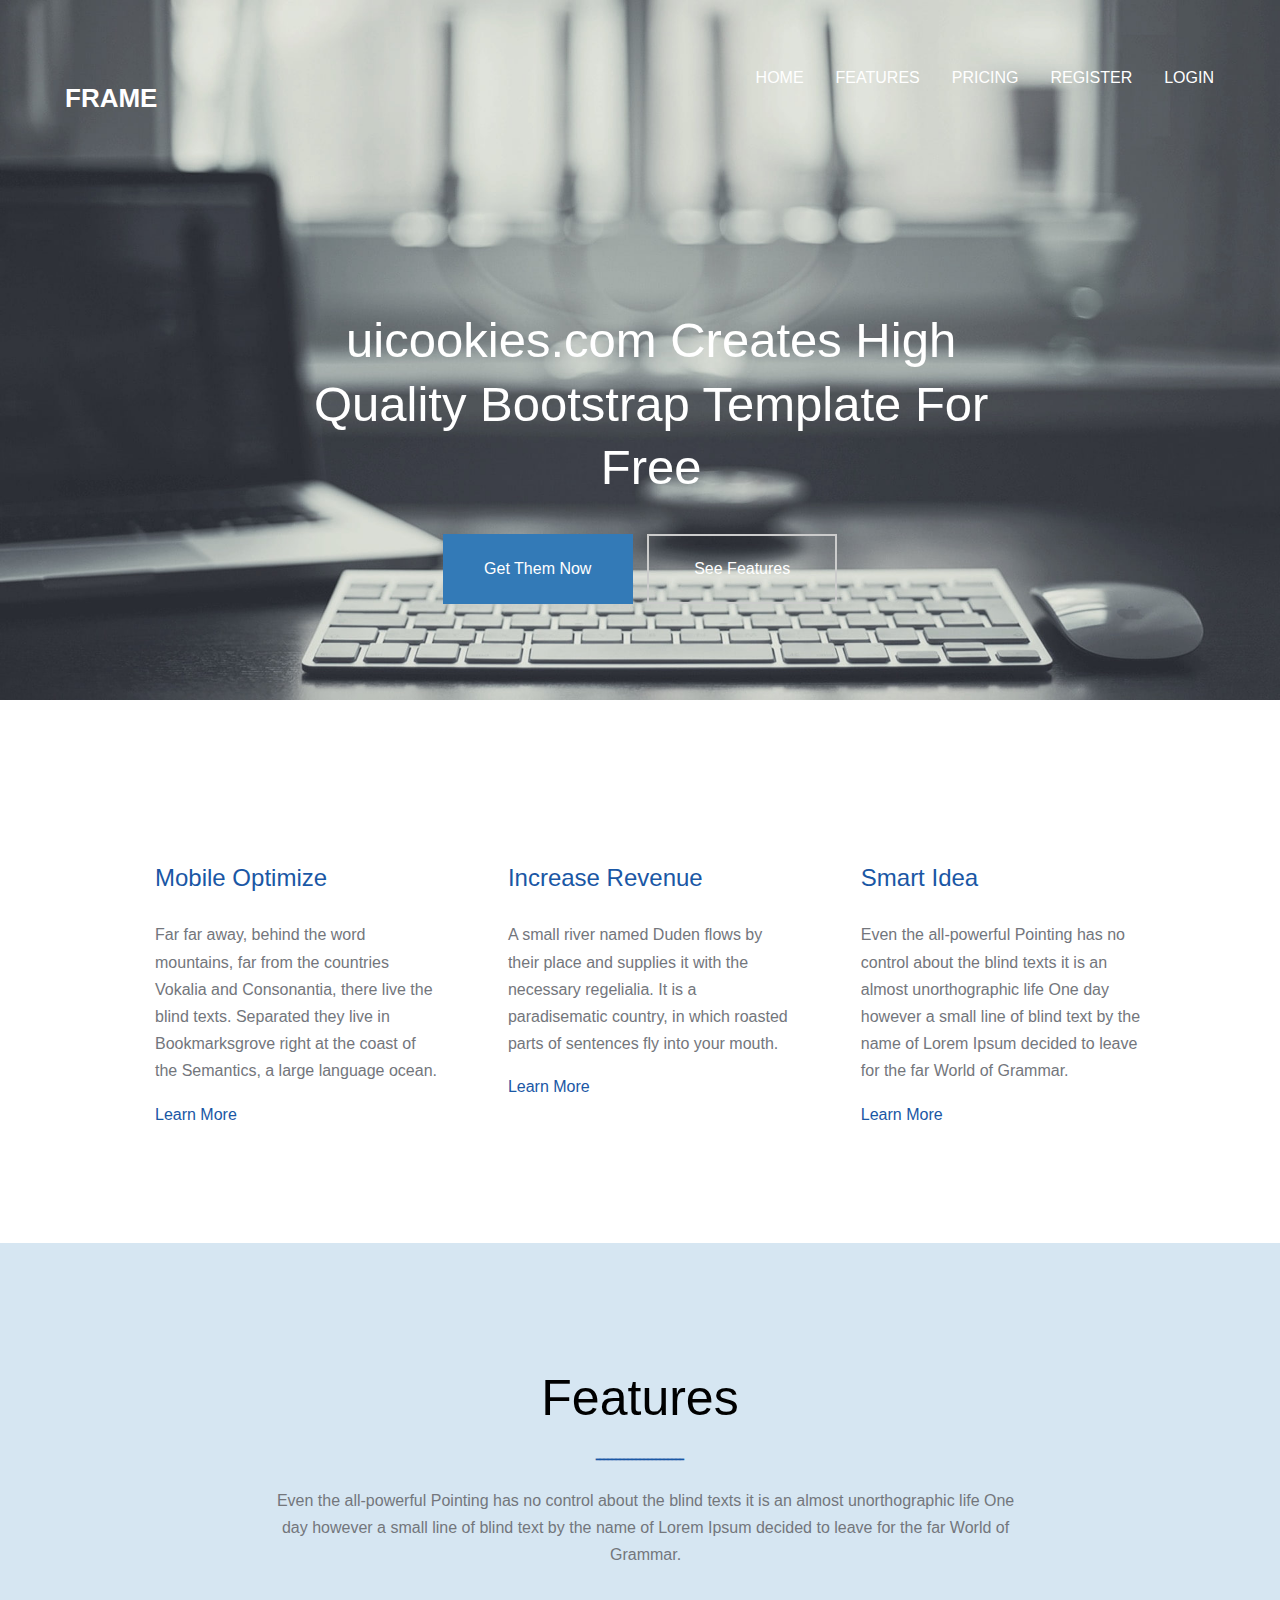
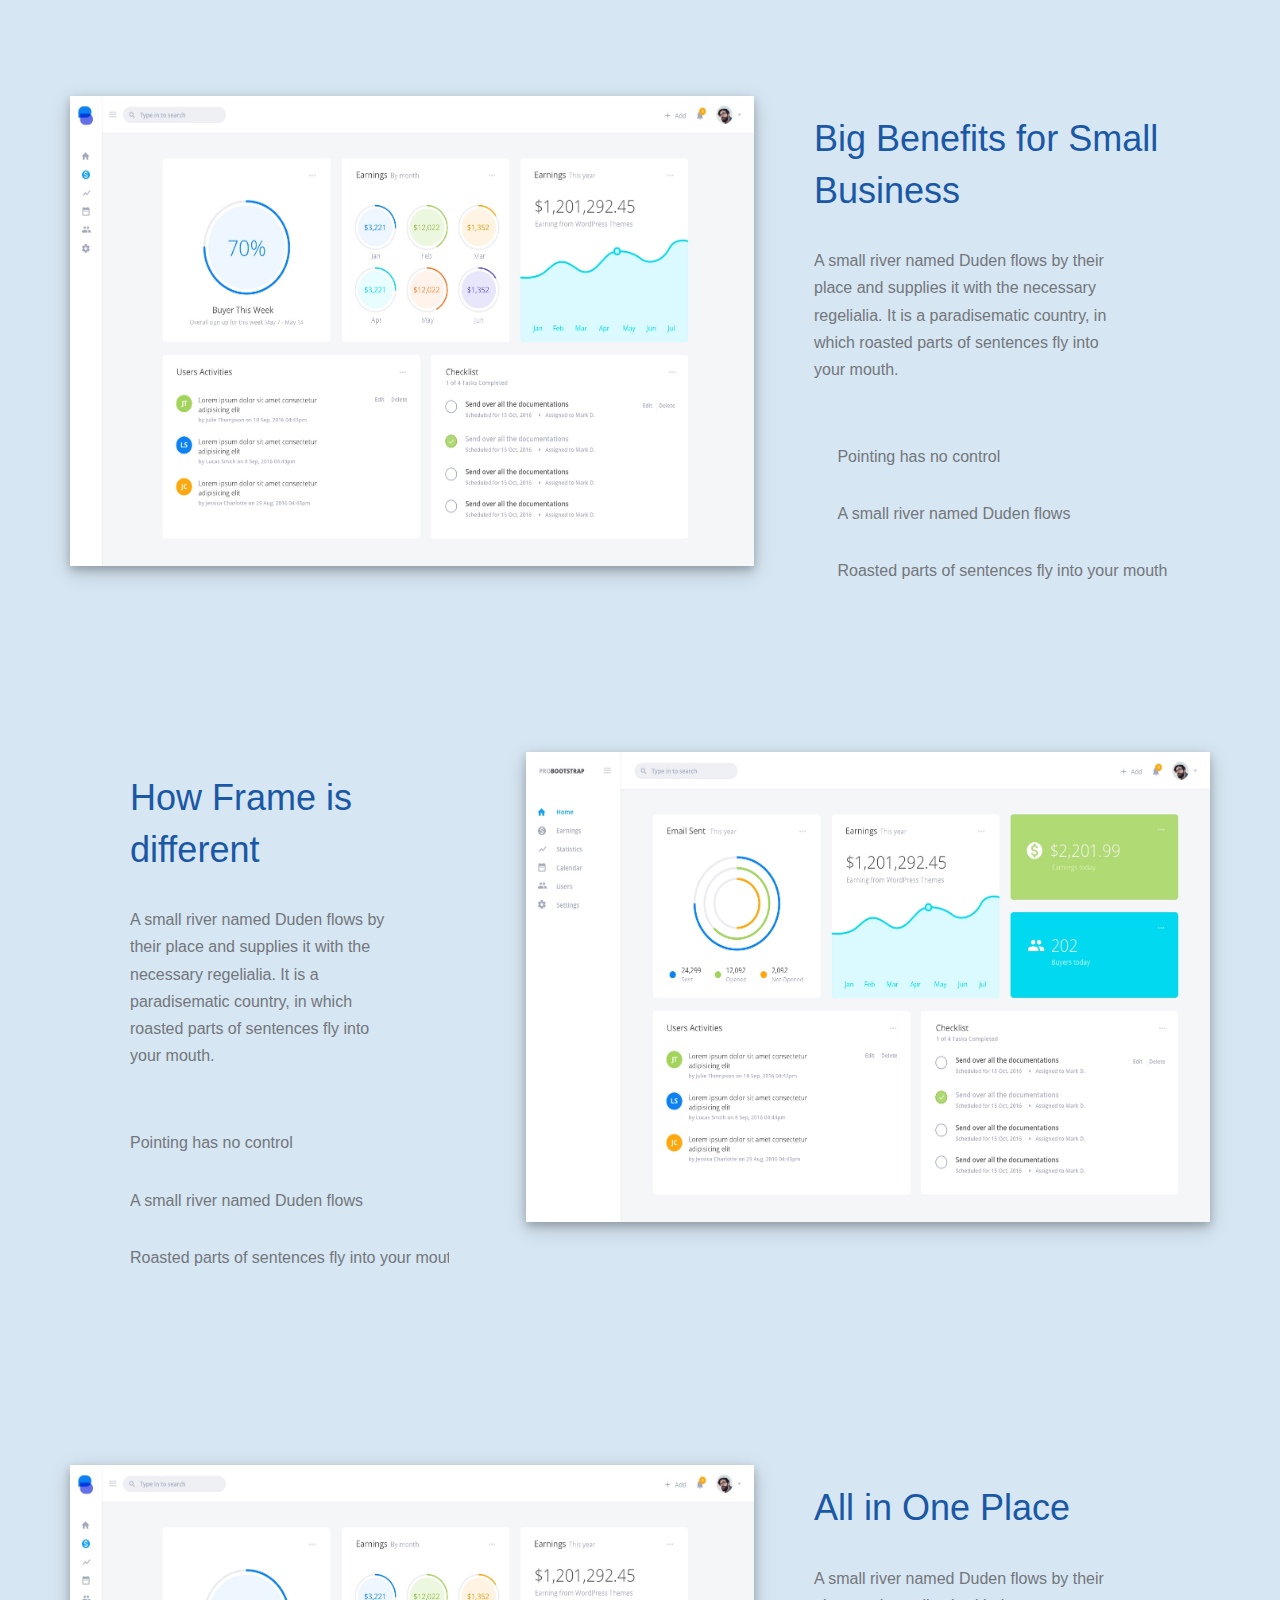
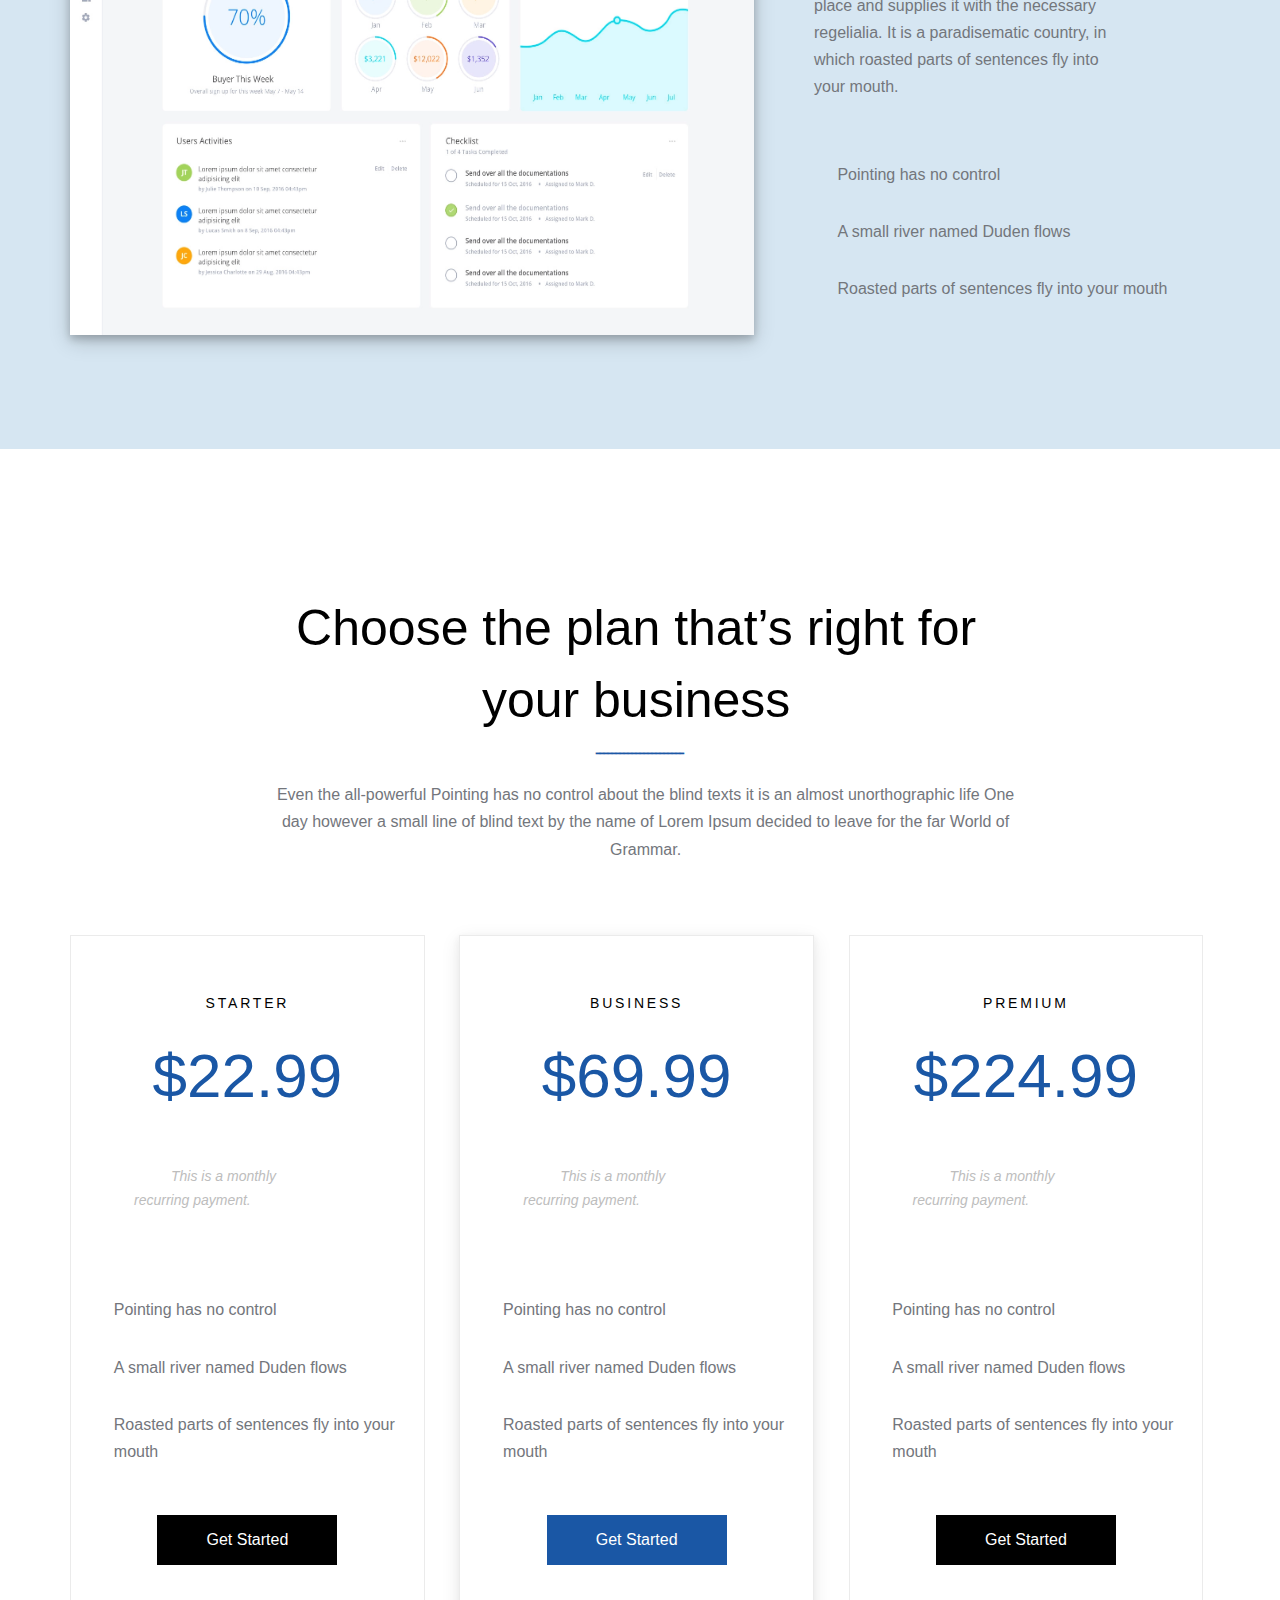
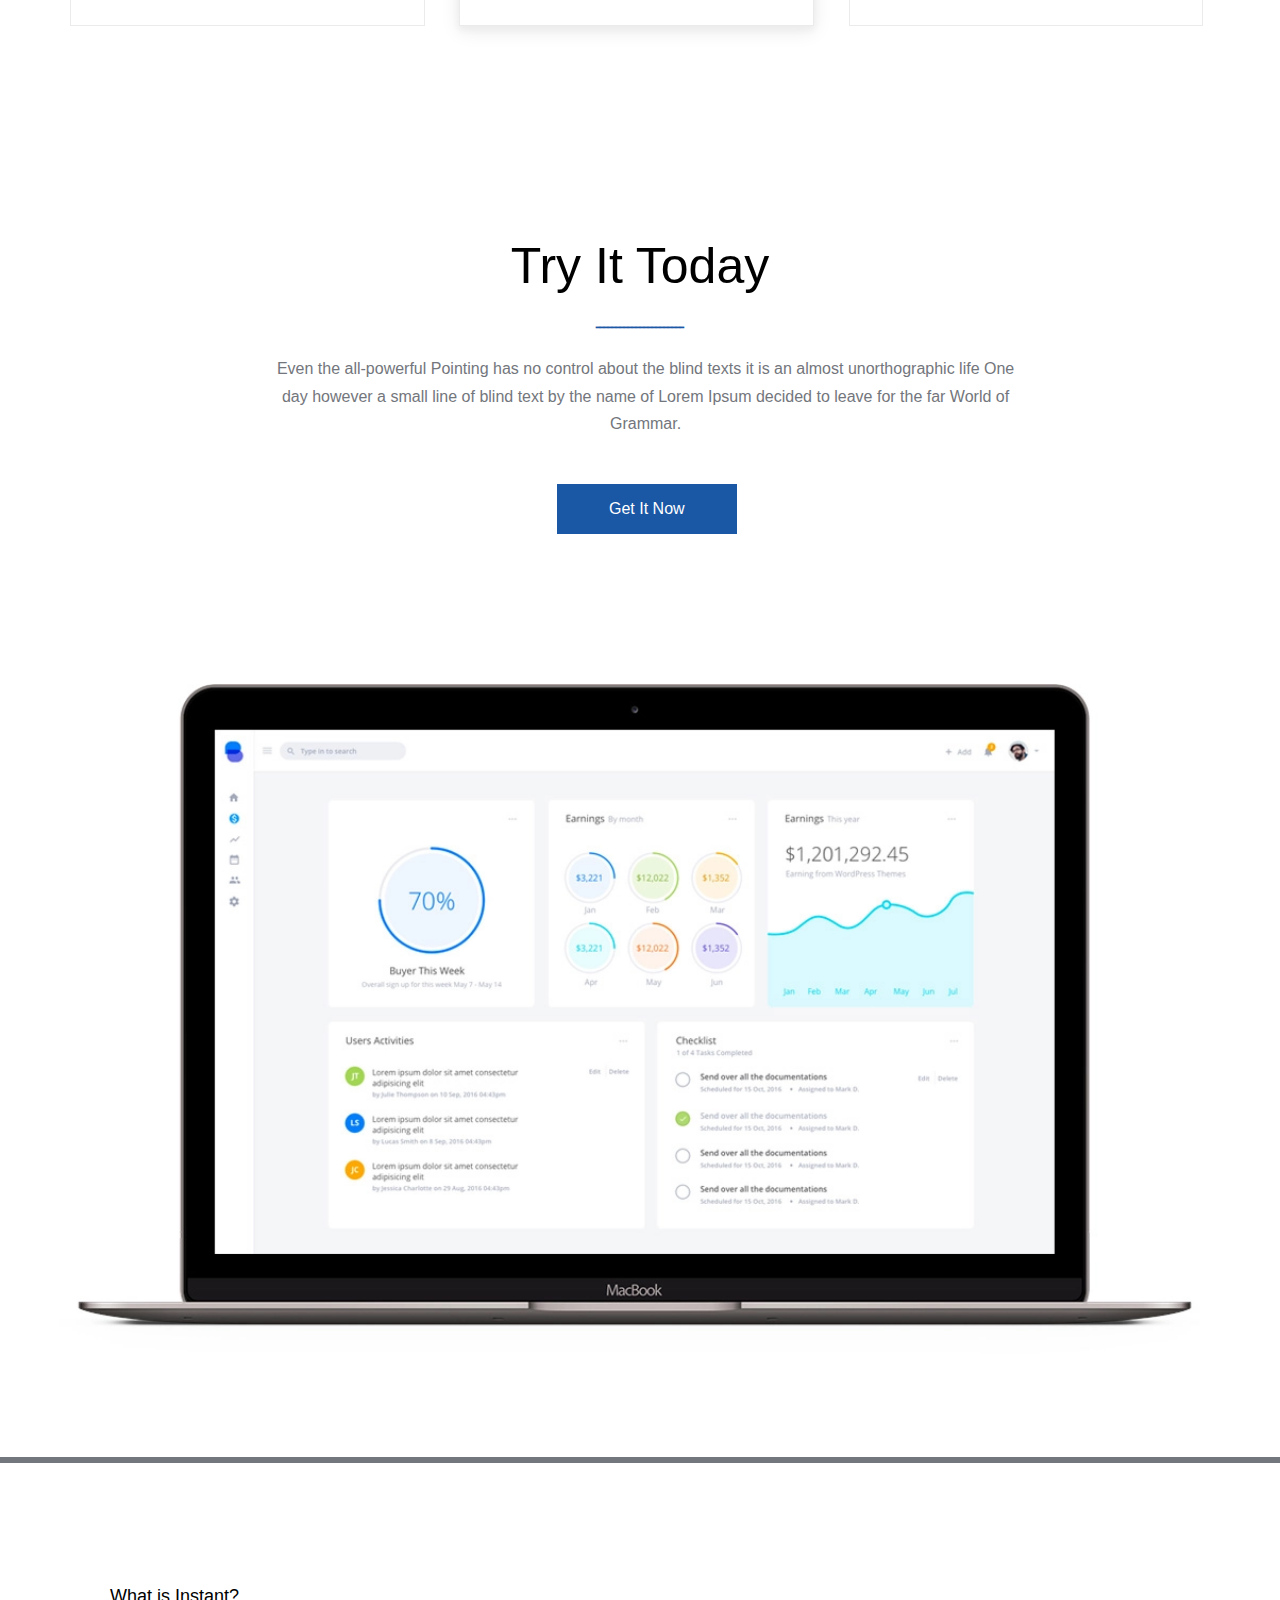
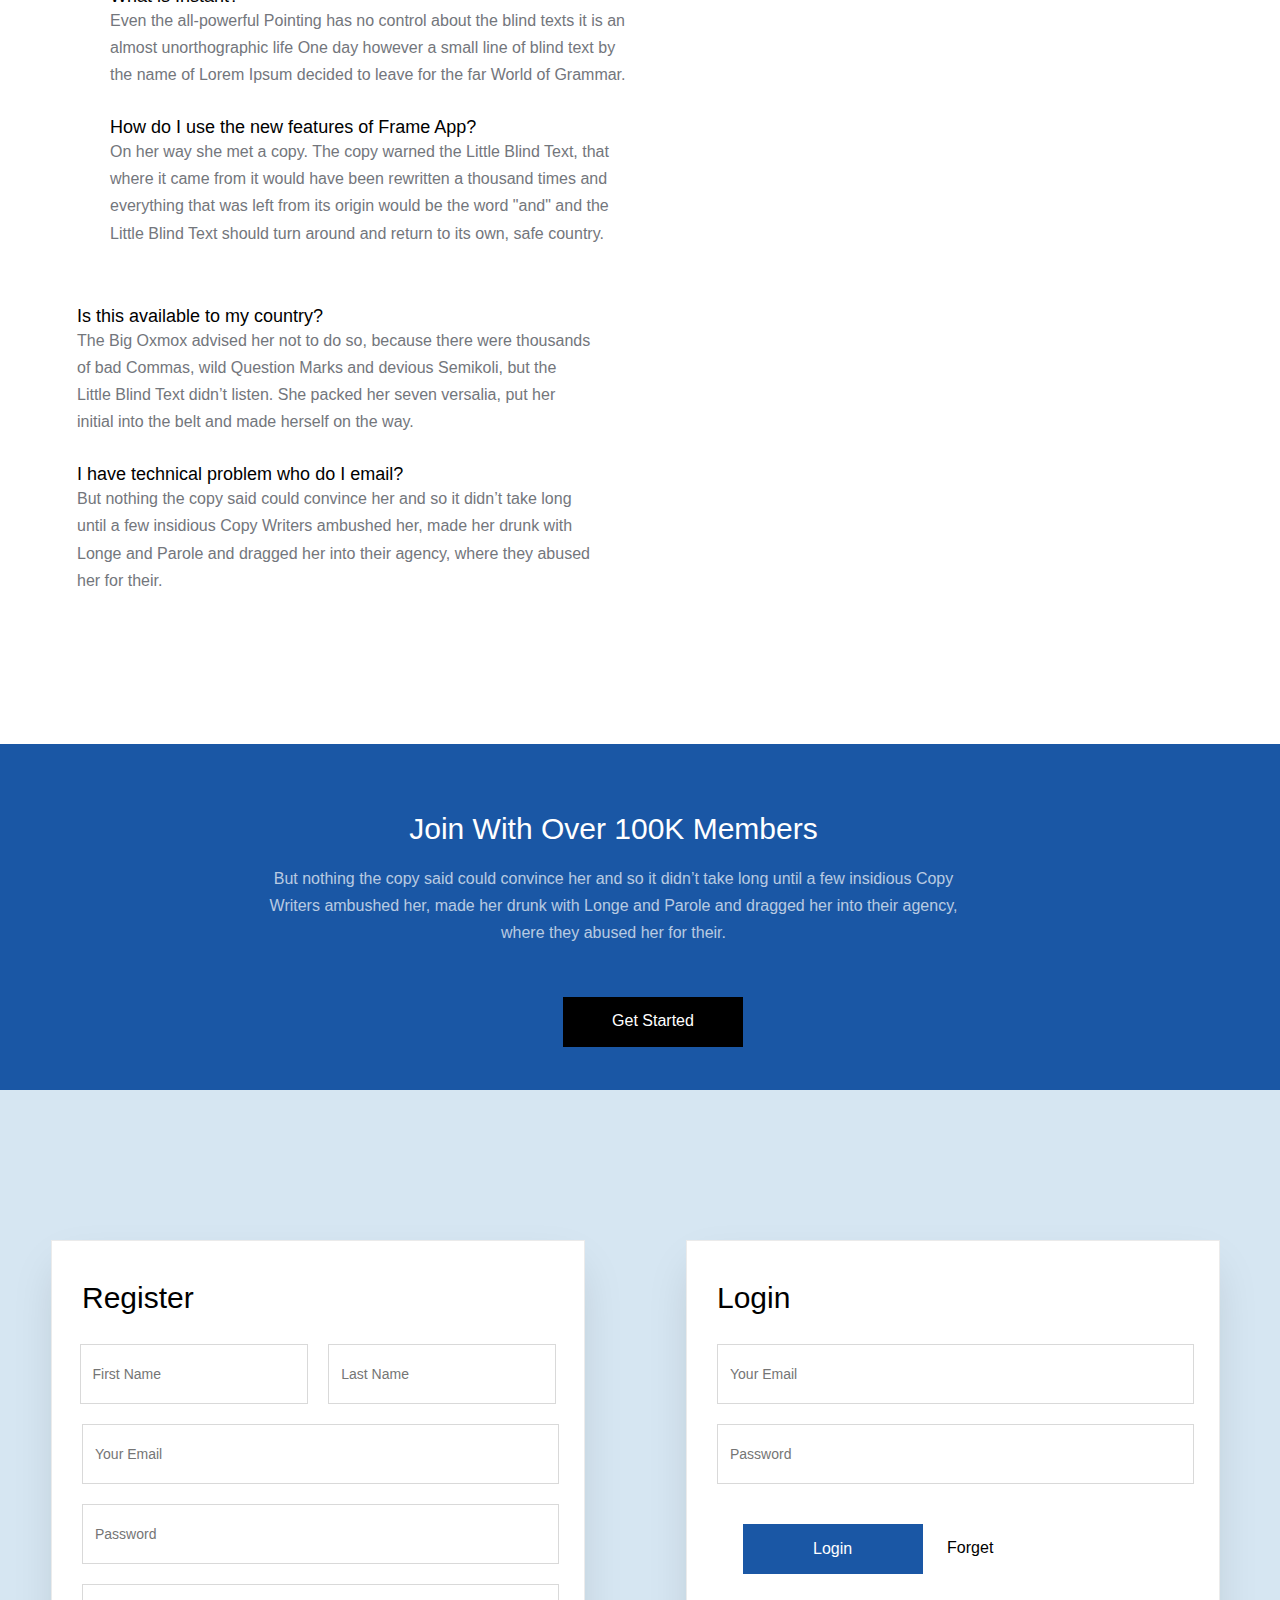
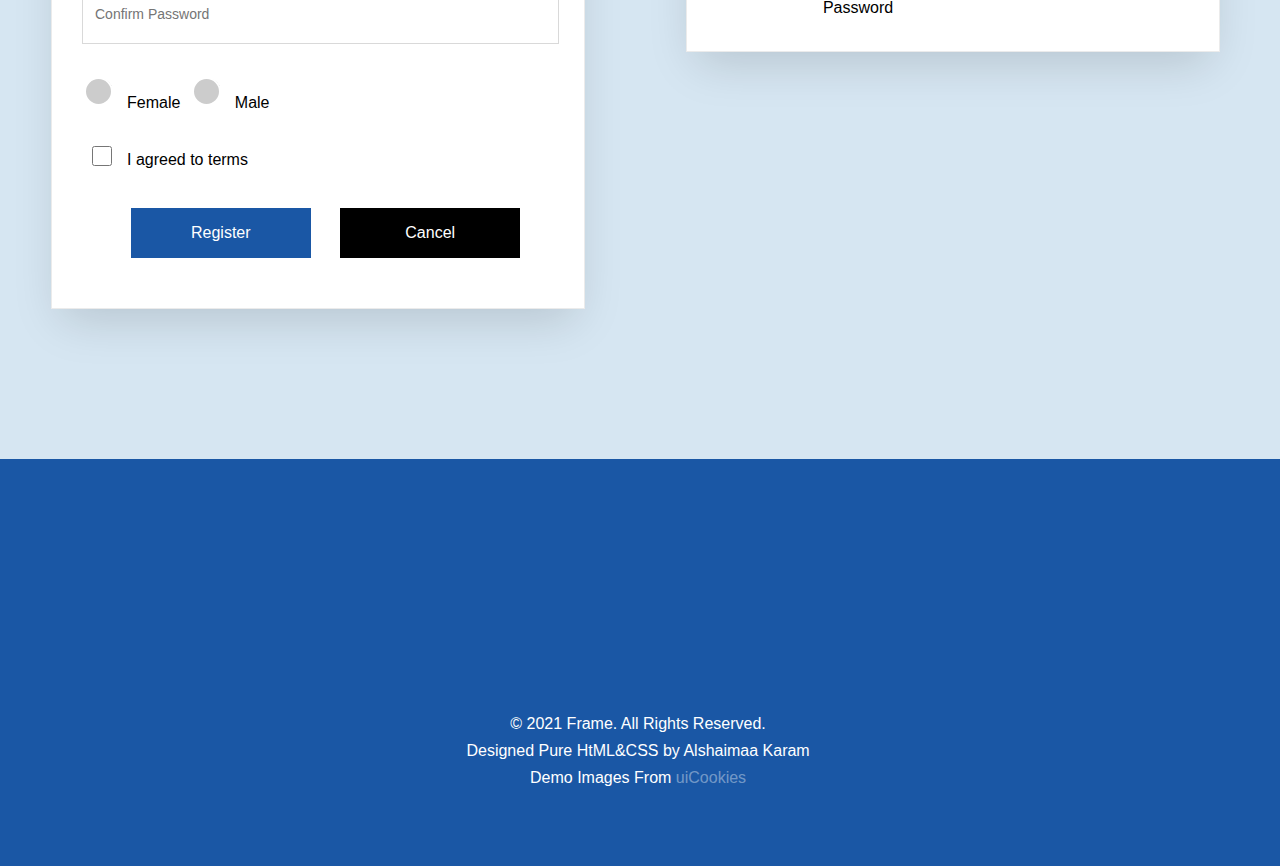
<file: index.html>
<!DOCTYPE html>
<html>

<head>
    <meta charset="UTF-8">
    <title>uiCookies</title>
    <link rel="stylesheet" href="style.css">
    <meta name='viewport' content='width=device-width, initial-scale=1'>
    <link rel="stylesheet" href="https://use.fontawesome.com/releases/v5.6.3/css/all.css"
        integrity="sha384-UHRtZLI+pbxtHCWp1t77Bi1L4ZtiqrqD80Kn4Z8NTSRyMA2Fd33n5dQ8lWUE00s/" crossorigin="anonymous">
</head>

<body>
    <!-- <header>

    </header> -->

    <nav class="nv">
        <div>
            <p id="Ifram" style="float:left; font-weight: 700; padding-left: 15px; font-size: 26px;"><a href="#">FRAME</a></p>
            <ul>
                <div id="right">
                    <li><a href="#">HOME</a></li>
                    <li><a href="#Features">FEATURES</a></li>
                    <li><a href="#plan">PRICING</a></li>
                    <li><a href="#register">REGISTER</a></li>
                    <li><a href="#login">LOGIN</a></li>
                </div>
            </ul>
            <div style="clear: both;"></div>

            <div id="text">
                <p id="PUiCook">
                    uicookies.com Creates High
                    Quality Bootstrap Template For
                    Free
                </p>
            </div>

            <div id="btn">
                <a><button class="get">Get Them Now</button></a>
                <a href="#Features"><button id="see">See Features</button></a>
            </div>
        </div>
    </nav>

    <section style="padding-left: 50px;">
        <span style="margin-left: 70px;" class="MIS">
            <div>
                <i class="fas fa-mobile-alt"></i>
            </div>
            <h2>Mobile Optimize</h2>
            <p>
                Far far away, behind the word mountains,
                far from the countries Vokalia and Consonantia,
                there live the blind texts.
                Separated they live in Bookmarksgrove
                right at the coast of the Semantics,
                a large language ocean.
            </p>
            <a href="#">Learn More
                <i class='fas fa-angle-right' style='font-size:16px'></i>
            </a>
        </span>

        <span class="MIS">
            <div>
                <i class="fas fa-wallet"></i>
            </div>
            <h2>Increase Revenue</h2>
            <p>
                A small river named Duden flows by their place
                and supplies it with the necessary regelialia.
                It is a paradisematic country,
                in which roasted parts of sentences fly into your mouth.
            </p>
            <a href="#">Learn More
                <i class='fas fa-angle-right' style='font-size:16px'></i>
            </a>
        </span>

        <span class="MIS">
            <div>
                <i class="far fa-lightbulb"></i>
            </div>
            <h2>Smart Idea</h2>
            <p>
                Even the all-powerful Pointing has
                no control about the blind texts it is an
                almost unorthographic life One day however a small
                line of blind text by the name of
                Lorem Ipsum decided to leave for the far World of Grammar.
            </p>
            <a href="#">Learn More
                <i class='fas fa-angle-right' style='font-size:16px'></i>
            </a>
        </span>
    </section>
    <div style="clear: both;"></div>

    <section id="Features">
        <div>
            <h1>Features</h1>
            <h5>ــــــــــــــــــــــ</h5>
            <p>
                Even the all-powerful Pointing has no control about the blind texts it is an almost unorthographic life One
                day however a small line of blind text by the name of Lorem Ipsum decided to leave for the far World of
                Grammar.
            </p>
        </div>

        <div>
            <div class="fe">
                <img style="float: left;" src="Images/img_showcase_1.webp"/>
                <div style="clear: both;"></div>
                <div class="bi" style="padding-left: 60px;">
                    <h3>Big Benefits for Small Business</h3>
                    <p>
                        A small river named Duden flows by their 
                        place and supplies it with the necessary regelialia.
                        It is a paradisematic country, in which roasted parts of 
                        sentences fly into your mouth.
                    </p>
                    <ul>
                        <li>
                            <i class="fas fa-check" style="font-size: 16px; padding-right:10px;"></i>
                            Pointing has no control
                        </li>
                        <li>
                            <i class="fas fa-check" style="font-size: 16px; padding-right:10px;"></i>
                            A small river named Duden flows
                        </li>
                        <li>
                            <i class="fas fa-check" style="font-size: 16px; padding-right:10px;"></i>
                            Roasted parts of sentences fly into your mouth
                        </li>
                    </ul>
                    <div style="clear: both;"></div>
                </div>   
            </div>
            <div style="clear: both;"></div>
        </div>

        <div>
            <div class="fe">
                <div class="bi" style="padding-left: 60px; margin-top: 30px; width: 28%;">
                    <h3>How Frame is different</h3>
                    <p>
                        A small river named Duden flows by their
                        place and supplies it with the necessary regelialia.
                        It is a paradisematic country, 
                        in which roasted parts of sentences fly into your mouth.
                    </p>
                    <ul>
                        <li>
                            <i class="fas fa-check" style="font-size: 16px; padding-right:10px;"></i>
                            Pointing has no control
                        </li>
                        <li>
                            <i class="fas fa-check" style="font-size: 16px; padding-right:10px;"></i>
                            A small river named Duden flows
                        </li>
                        <li>
                            <i class="fas fa-check" style="font-size: 16px; padding-right:10px;"></i>
                            Roasted parts of sentences fly into your mouth
                        </li>
                    </ul>
                    <div style="clear: both;"></div>
                </div>
                <img style="float: right;" src="Images/img_showcase_2.webp"/>
                <div style="clear: both;"></div>
            </div>
            <div style="clear: both;"></div>
        </div>

        <div>
            <div class="fe">
                <img style="float: left;" src="Images/img_showcase_3.webp"/>
                <div style="clear: both;"></div>
                <div class="bi" style="padding-left: 60px;">
                    <h3>All in One Place</h3>
                    <p>
                        A small river named Duden flows by their 
                        place and supplies it with the necessary regelialia.
                        It is a paradisematic country, in which roasted parts of 
                        sentences fly into your mouth.
                    </p>
                    <ul>
                        <li>
                            <i class="fas fa-check" style="font-size: 16px; padding-right:10px;"></i>
                            Pointing has no control
                        </li>
                        <li>
                            <i class="fas fa-check" style="font-size: 16px; padding-right:10px;"></i>
                            A small river named Duden flows
                        </li>
                        <li>
                            <i class="fas fa-check" style="font-size: 16px; padding-right:10px;"></i>
                            Roasted parts of sentences fly into your mouth
                        </li>
                    </ul>
                    <div style="clear: both;"></div>
                </div>   
            </div>
            <div style="clear: both;"></div>
        </div>

    </section>

    <section id="plan">
        <div>
            <h1>
                Choose the plan that’s right for
                your business
            </h1>
            <h5>ــــــــــــــــــــــ</h5>
            <p>
                Even the all-powerful Pointing has no control about the blind texts it is an almost unorthographic life One
                day however a small line of blind text by the name of Lorem Ipsum decided to leave for the far World of
                Grammar.
            </p>
        </div>

        <span class="started" style="margin-left: 70px;" class="MIS">
            <h2>STARTER</h2>
            <h1>$22.99</h1>
            <p>
                This is a monthly recurring payment.
            </p>
            <ul>
                <li>
                    <i class="fas fa-check" style="font-size: 16px; padding-right:10px;"></i>
                    Pointing has no control
                </li>
                <li>
                    <i class="fas fa-check" style="font-size: 16px; padding-right:10px;"></i>
                    A small river named Duden flows
                </li>
                <li>
                    <i class="fas fa-check" style="font-size: 16px; padding-right:10px;"></i>
                    Roasted parts of sentences fly into your mouth
                </li>
            </ul>
            <button class="get">Get Started</button>
            <div style="clear: both;"></div>
        </span>

        <span id="buss" class="started" class="MIS">
            <h2>BUSINESS</h2>
            <h1>$69.99</h1>
            <p>
                This is a monthly recurring payment.
            </p>
            <ul>
                <li>
                    <i class="fas fa-check" style="font-size: 16px; padding-right:10px;"></i>
                    Pointing has no control
                </li>
                <li>
                    <i class="fas fa-check" style="font-size: 16px; padding-right:10px;"></i>
                    A small river named Duden flows
                </li>
                <li>
                    <i class="fas fa-check" style="font-size: 16px; padding-right:10px;"></i>
                    Roasted parts of sentences fly into your mouth
                </li>
            </ul>
            <button class="get">Get Started</button>
            <div style="clear: both;"></div>
        </span>

        <span class="started" class="MIS">
            <h2>PREMIUM</h2>
            <h1>$224.99</h1>
            <p>
                This is a monthly recurring payment.
            </p>
            <ul>
                <li>
                    <i class="fas fa-check" style="font-size: 16px; padding-right:10px;"></i>
                    Pointing has no control
                </li>
                <li>
                    <i class="fas fa-check" style="font-size: 16px; padding-right:10px;"></i>
                    A small river named Duden flows
                </li>
                <li>
                    <i class="fas fa-check" style="font-size: 16px; padding-right:10px;"></i>
                    Roasted parts of sentences fly into your mouth
                </li>
            </ul>
            <button class="get">Get Started</button>
            <div style="clear: both;"></div>
        </span>
    </section>

    <section id="try">
        <div>
            <h1>
                Try It Today
            </h1>
            <h5>ــــــــــــــــــــــ</h5>
            <p>
                Even the all-powerful Pointing has no control about the blind texts it is an almost unorthographic life One
                day however a small line of blind text by the name of Lorem Ipsum decided to leave for the far World of
                Grammar.
            </p>
            <button class="get">Get It Now</button>
            <img style="width: 100%;" src="Images/laptop_1.webp"/>
        </div>

        <div>
            <div class="fe">
                <div class="ins" style="width: 48%; float: left; padding-top: 30px; margin-left: 40px;">
                    <span>
                         <h5>
                            <i class="fas fa-check" style="font-size: 16px; padding-right:10px;"></i>
                            What is Instant?
                        </h5>

                        <p>
                            Even the all-powerful Pointing has 
                            no control about the blind texts it is an 
                            almost unorthographic life One day however 
                            a small line of blind text by the name of Lorem Ipsum 
                            decided to leave for the far World of Grammar.
                        </p>
                    </span>

                    <span>
                        <h5>
                           <i class="fas fa-check" style="font-size: 16px; padding-right:10px;"></i>
                           How do I use the new features of Frame App?
                       </h5>

                       <p>
                        On her way she met a copy. 
                        The copy warned the Little Blind Text, 
                        that where it came from it would have been rewritten 
                        a thousand times and everything that was left from 
                        its origin would be the word "and" and the Little Blind Text should 
                        turn around and return to its own, safe country.
                       </p>
                   </span>          
                </div>
                <div style="clear: both;"></div>

                <div class="ins" style="width: 48%; padding: 0px; margin-left: 7px;">
                    <span>
                        <h5>
                            <i class="fas fa-check" style="font-size: 16px; padding-right:10px;"></i>
                            Is this available to my country?
                        </h5>

                        <p>
                            The Big Oxmox advised her not to do so,
                            because there were thousands of bad Commas, 
                            wild Question Marks and devious Semikoli, 
                            but the Little Blind Text didn’t listen. 
                            She packed her seven versalia, put her initial 
                            into the belt and made herself on the way.
                        </p>
                   </span>

                   <span>
                       <h5>
                            <i class="fas fa-check" style="font-size: 16px; padding-right:10px;"></i>
                            I have technical problem who do I email?
                        </h5>

                        <p>
                            But nothing the copy said could convince her 
                            and so it didn’t take long until a few insidious 
                            Copy Writers ambushed her, made her drunk with Longe 
                            and Parole and dragged her into their agency, 
                            where they abused her for their.
                        </p>
                  </span>          
                </div>   
            </div>
            <div style="clear: both;"></div>
        </div>
    </section>

    <section id="join">
        <div style="margin-right: 319px; margin-left: 266px">
            <h2>
                Join With Over 100K Members
            </h2>
            <p>
                But nothing the copy said could convince her and so it didn’t take long until a few insidious Copy Writers 
                ambushed her,
                made her drunk with Longe and Parole and dragged her into their agency, where 
                they abused her for their.
            </p>
            <button class="get">Get Started</button>
        </div>
    </section>

    <section id="rgl">
        <span id="register" style="margin-left: 25px;" class="started" class="MIS">
            <form action="ThankYou.html" method="POST">
                <h3>Register</h3>
                <div id="name">
                    <input type="text" id="fname" name="Fname" placeholder="First Name" required>
                    <input type="text" id="lname" name="lname" placeholder="Last Name" required>
                </div>

                <div>
                    <input type="email" name="email" placeholder="Your Email" required>
                </div>

                <div>
                    <input type="password" name="psw" placeholder="Password" required>
                </div>

                <div>
                    <input type="password" name="psw" placeholder="Confirm Password" required>
                </div>

                <div class="fm">
                    <input type="radio" name="gender" required>Female
                    <input type="radio" name="gender" required>Male
                </div>

                <div class="fm">
                    <input type="checkbox" name="agreed">
                    <label for="prog"> I agreed to terms</label>
                </div>
    
                <div id="btn">
                    <button class="get" type="submit" value="Submit">Register</button>
                    <button class="get" type="reset" value="Cancel">Cancel</button>
                </div>
            </form>
        </span>

        <span id="login" style="float: right;" class="started" >
            <form action="ThankYou.html" method="POST">
                <h3>Login</h3>
                <div>
                    <input type="email" name="email" placeholder="Your Email" required>
                </div>

                <div>
                    <input type="password" name="psw" placeholder="Password" required>
                </div>
                <div id="btnl">
                    <button class="get" type="submit" value="Submit">Login</button>
                    <label><a href="">Forget Password</a></label>
                </div>
            </form>
        </span>
        <div style="clear:both;"></div>
    </section>

    <footer>
        <div class="social" style="text-align: center;">
            <a><i class="fab fa-twitter"></i></a>
            <a><i class="fab fa-facebook-f"></i></a>
            <a><i class="fab fa-instagram"></i></a>
            <a><i class="fab fa-linkedin-in"></i></a>
        </div>

        <div class="copyR">
            <p>
                © 2021 Frame. All Rights Reserved.
                Designed Pure HtML&CSS by Alshaimaa Karam
                Demo Images From <a href="https://uicookies.com/demo/theme/frame/index.html">uiCookies</a>
            </p>
        </div>
    </footer>
</body>

</html>
</file>
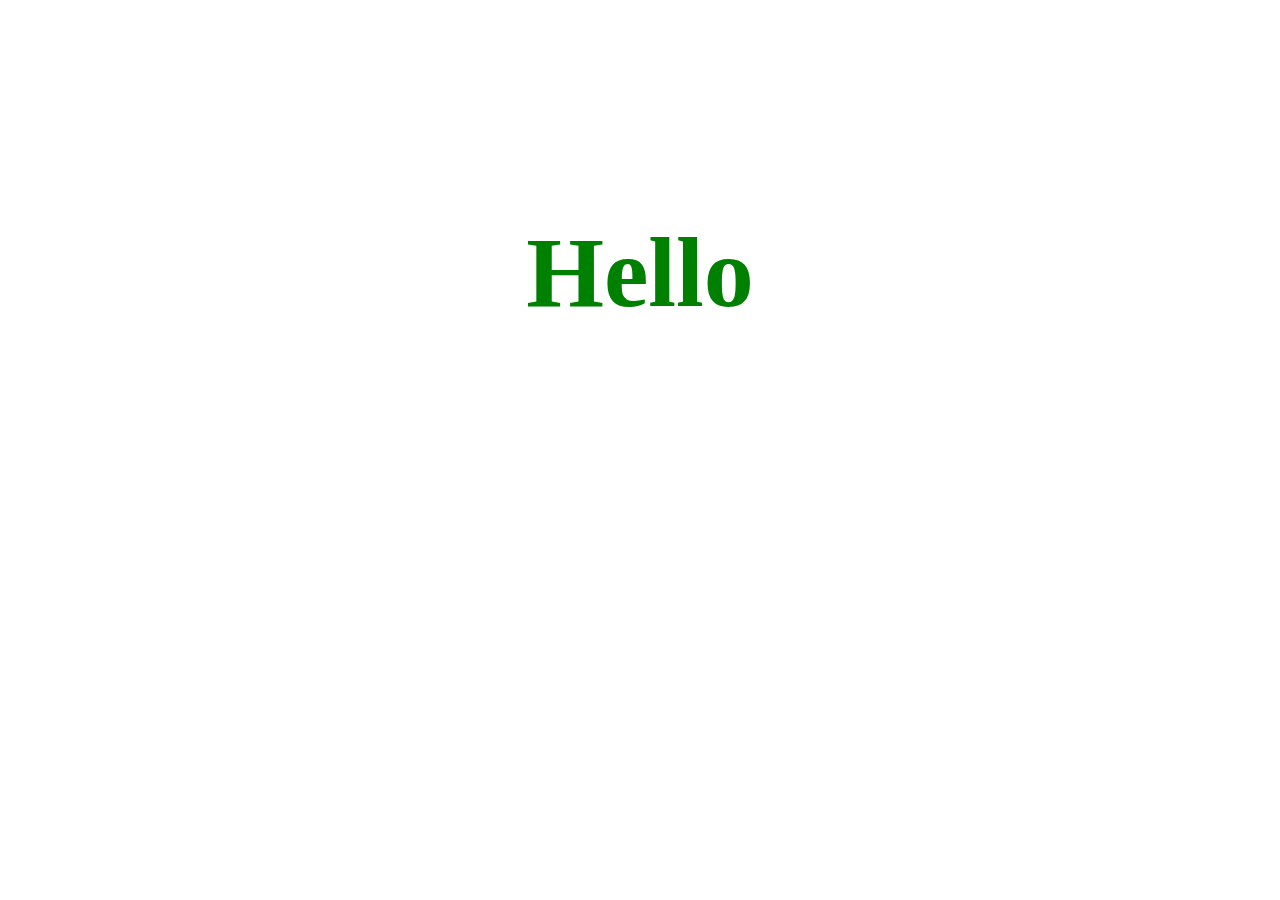
<file: ThankYou.html>
<!DOCTYPE html>
<html lang="en">
<head>
    <meta charset="UTF-8">
    <title>Child</title>
</head>
<body>
    <h1 style="text-align: center; margin-top: 17%; color: green; font-size: 100px;">Hello</h1>
</body>
</html>
</file>
<file: style.css>
body {
  font-family: "pen Sans", Arial, sans-seri;
  margin: 0;
  padding: 0;
  color: #73767c;
  line-height: 1.7;
  background-color: white;
  font-size: 16px;
  font-family: "Open Sans", Arial, sans-serif;
}

nav {
  display: block !important;
  /* opacity: .5; */
  background-color: #ccc;
  background-image: url(Images/1.jpg);
  height: 700px;
  width: 100%px;
  background-repeat: no-repeat;
  /* background-attachment: fixed; */
  background-size: 100% 100%;
  background-size: cover;
}

/* nav:before {
  content: "";
  position: absolute;
  width: 100%;
  height: auto;
  top: 0;
  left: 0;
  right: 0;
  bottom: 0;
  background: rgba(0, 0, 0, 0.5);
} */

ul {
  list-style-type: none;
  margin: 0;
  padding: 0;
  overflow: hidden;
  padding: 50px;
  float: right !important;
  /* margin-right: -15px; */

  /* position:absolute; */
  /* padding-bottom: -20px; */
  /* background-image: url("Image/1.jpg"); */
}

#right li {
  float: left;
}

li a , #Ifram a{
  display: block;
  color: white;
  text-align: center;
  padding: 14px 16px;
  text-decoration: none;
  font-family: "Open Sans", "Arial", "sans-serif";
}

li a:hover {
  opacity: 0.5;
}

#Ifram a
{
  color: white;
  padding: 50px;
}

#text {
  text-align: center;
}

#PUiCook {
  font-size: 49px;
  font-weight: 300;
  color: #fff;
  white-space: pre-wrap;
  margin-bottom: -30px;
  font: optional;
  font-family: inherit;
  line-height: 1.3;
  padding-right: 250px;
}


.get,
#see {
  height: 70px;
  width: 190px;
  font-size: 16px;
  color: white;
}

#see a
{
  color: white;
}

.get {
  background-color: #337ab7;
  border: 0px solid white;
  margin-right: 10px;
  margin-top: -30px;
}

#see {
  color: white;
  border: 2px solid white;
  background: rgba(255, 255, 255, 0);
  border-color: #ccc;
  /* visibility: hidden; */
  /* opacity: 0; */
}

.get:hover {
  background-color: #1a57a5;
}

#see:hover {
  background: rgba(255, 255, 255, 0.2);
}

.MIS {
  position: relative;
  padding: 35px;
  margin-bottom: 30px;
  margin-top: 100px;
  float: left;
  width: 23%;
}

a {
  text-decoration: none;
}

h2 {
  font-size: 24px;
  color: #1a57a5;
  font-family: inherit;
  font-weight: 500;
  line-height: 1.1;
  margin-bottom: 30px;
}

i {
  display: block;
  font-size: 70px;
  margin-bottom: 30px;
  color: #1a57a5;
}

.MIS a,
.MIS a:hover,
.MIS a:visited {
  color: #1a57a5;
}

#Features,
#plan,
#try {
  background-color: #d6e6f2;
  padding-bottom: 50px;
}

h1 {
  text-align: center;
  color: black;
  font-size: 50px;
  line-height: 1;
  position: relative;
  /* padding-bottom: 10px; */
  margin-bottom: 0px !important;
  margin-top: 20px;
  font-weight: 500;
  padding-top: 130px;
}

h5 {
  text-align: center;
  color: #1a57a5;
}

#Features p,
#plan p,
#try p,
#join p {
  margin-bottom: 30px;
  font-weight: 300;
  white-space: pre-wrap;
  margin-top: -30px;
  font: optional;
  font-family: inherit;
  line-height: 1.7;
  margin-right: 60px;
  /* padding-right: 250px; */
  text-align: center;
}

img {
  display: block;
  width: 60%;
  height: 470px;
  display: inline-block;
  padding-right: 0px;

  box-shadow: 0 4px 8px 0 rgba(0, 0, 0, 0.2), 0 6px 20px 0 rgba(0, 0, 0, 0.19);
}

.fe {
  padding: 70px;
}

.fe div,
.fe .bi {
  width: 31%;
  display: inline-block;
}

.fe .bi {
  padding-left: 100px;
}

.fe div h3 {
  color: #1a57a5 !important;
  text-align: left;
  /* margin: 0px;*/
  padding-bottom: 30px;
  line-height: 1.45;
  font-size: 36px;
  margin-bottom: 30px;
  margin-top: -10px;
  font-family: inherit;
  font-weight: 500;
  display: block;
}

.fe div p {
  text-align: left !important;
  white-space: normal !important;
}

.bi li,
.started li {
  margin: 0px;
  padding: 0px;
  position: relative;
  /* list-style: none; */
  width: 150%;
  float: none;
  padding: 0px !important;
  /* padding-left: 30px; */
}

.bi ul,
.started ul {
  padding: 0px;
  margin: 0px;
}

#nv > div {
  display: block;
}
#plan,
#try {
  background-color: white;
}

#plan h1 {
  font-size: 50px;
  line-height: 1.45;
  position: relative;
  white-space: pre-wrap;
  text-align: center;
  padding-right: 230px;
  padding-top: 50px;
}

#plan h5 {
  margin-top: -70px;
}

#chplan {
  padding: 20px;
}

.started {
  text-align: center;
  padding: 10px;
  margin-bottom: 30px;
  border: 1px solid #ebebeb;
  margin: 15px;
  width: 26%;
  /* float: left; */
  display: inline-block;
}

.started h5 {
  margin-top: 0px !important;
}

#buss {
  box-shadow: 0 3px 7px 0 #ebebeb, 0 5px 19px 0 #ebebeb;
}
#buss button {
  background-color: #1a57a5;
}

.started button,
#try button,
#join button {
  background-color: black;
  font-size: 16px;
  padding: 10px 40px;
  display: inline-block;
  font-weight: 400;
  line-height: 1.42857143;
  text-align: center;
  white-space: nowrap;
  vertical-align: middle;
  height: 50px;
  width: 180px;
  margin: 50px;
}

.started h2 {
  font-size: 14px;
  text-transform: uppercase;
  letter-spacing: 0.2em;
  color: #000;
  margin-bottom: 0;
  margin-top: 50px;
  font-family: inherit;
  font-weight: 500;
  line-height: 1.1;
  text-align: center;
}

.started h1 {
  color: #1a57a5;
  text-align: center;
  padding-right: 0px !important;
  padding-top: 0px !important;
  font-size: 62px !important;
}

.started p {
  color: #bdbdbd;
  font-style: italic;
  font-size: 14px;
  margin-top: 20px !important;
  padding-right: 50px;
}

.started li {
  padding-left: 30px !important;
  margin: 0px;
  padding: 0;
  position: relative;
  text-align: left;
  width: 300px;
}

#try button {
  /* text-align: center; */
  background-color: #1a57a5;
  /* left: 50%; */
  margin-left: 43.5%;
  margin-top: -10px;
}

#try img {
  display: block;
  max-width: 100%;
  height: auto;
  /* vertical-align: middle; */
  box-shadow: 0 4px 0px 0, 0 6px 0px 0;
  padding-top: 100px;
  border: 0px;
}

.ins span h5 {
  text-align: left;
  color: black;
  /* padding-left: 40px; */
  position: relative;
  margin-bottom: 30px;
  font-size: 18px;
  margin-top: 10px;
  font-weight: 500;
  line-height: 1.1;
  /* padding: 0px; */
  /* margin: 0px; */
}

.ins span i {
  color: #1a57a5;
  font-size: 20px !important;
}

.ins span p {
  margin-right: 31px !important;
}

#join {
  background: #1a57a5;
  color: #fff;
  padding: 3em 0;
  display: block;
  width: 100%;
  height: 250px;
  margin-top: 0;
}

#join h2 {
  color: #fff;
  margin-bottom: 20px;
  font-size: 30px;
  margin-top: 20px;
  text-align: center;
}

#join p {
  color: rgba(255, 255, 255, 0.7);
  margin-bottom: 30px;
  margin: 0 0 10px;
  text-align: center;
  margin: 0px;
  display: flex;
  white-space: normal;
}

#join button {
  text-align: center;
  margin-left: 297px;
}

footer {
  background-color: #1a57a5;
  color: #fff;
  text-align: center;
  padding: 3em 0;
}

footer div a i {
  padding: 10px;
  font-size: 30px;
  color: rgba(255, 255, 255, 0.4);
  background-color: transparent;
}

footer div a i:hover {
  color: white;
}

footer .social {
  min-height: 1px;
  /* padding-top: 40px; */
  padding-left: 15px;
  padding-right: 20px;
  margin-bottom: -25px;
}

.copyR p {
  color: white;
  white-space: pre-wrap;
  margin: 0px;
  padding-right: 75px;
}

.copyR p a {
  color: rgba(255, 255, 255, 0.4);
}

.copyR p a:hover {
  color: white;
}

#register,
#login {
  margin-bottom: 50px;
  background-color: white;
  width: 40%;
  box-shadow: 0 20px 45px -10px rgb(0 0 0 / 15%);
  margin-top: 150px;
  margin-bottom: 150px;
}

#register {
  margin-right: 60px;
}

#rgl {
  background-color: #d6e6f2;
  text-align: center;
}

#register input,
#login input {
  height: 46px;
  font-size: 14px;
  border-radius: 0;
  border: 1px solid #d9d9d9;
  display: block;
  width: 88%;
  padding: 6px 12px;
  line-height: 1.42857143;
  color: #555;
  margin: 20px;
}

#register h3,
#login h3 {
  margin-bottom: 30px;
  font-size: 30px;
  font-weight: 500;
  line-height: 1.1;
  color: #000;
  text-align: left;
  padding-left: 20px;
}

#register #name {
  width: 100%;
}

#register #fname,
#register #lname {
  margin: 0px;
  margin-right: 0px;
  width: 39.5%;
  display: inline-block;
}

#register #lname {
  margin-left: 16px;
}

#register .fm {
  width: 100%;
  text-align: left;
  padding: 15px;
  color: black;
}

#register input[type="radio"] {
  width: 50px;
  margin: 0px;
  height: 20px;
  display: inline;
}

input[type="radio"]:after {
  width: 25px;
  margin-left: 8px;
  height: 25px;
  display: inline;
  border-radius: 100%;
  top: -2px;
  left: -1px;
  position: relative;
  background-color: #ccc;
  content: "";
  display: inline-block;
  visibility: visible;
  border: 2px solid white;
}

input[type="radio"]:checked:after {
  width: 25px;
  margin-left: 8px;
  height: 25px;
  border-radius: 100%;
  top: -2px;
  left: -1px;
  position: relative;
  background-color: #1a57a5;
  content: "";
  display: inline-block;
  visibility: visible;
  border: 2px solid white;
}

input[type="checkbox"] {
  width: 50px !important;
  margin: 0px !important;
  height: 20px !important;
  float: left;
  text-align: left;
}

/* input[type="checkbox"]:checked:before{
  background-color:green;
} */

#btn {
  width: 100%;
  margin-left: 0px;
  font-size: 16px;
  margin-bottom: 20px;
  text-align: center;
}

#register button[type="reset"],
#register button[type="submit"],
#login button[type="submit"] {
  color: white;
}

#register button[type="reset"] {
  background-color: #000;
  margin: 5px;
}

#register button[type="submit"],
#login button[type="submit"] {
  background-color: #1a57a5;
  margin: 20px;
}

#login {
  margin-right: 60px !important;
}

#login label a {
  color: #000;
}

#login label a:hover {
  color: #000;
}

#login #btnl {
  margin-right: 190px !important;
  margin-bottom: 20px;
}
</file>
